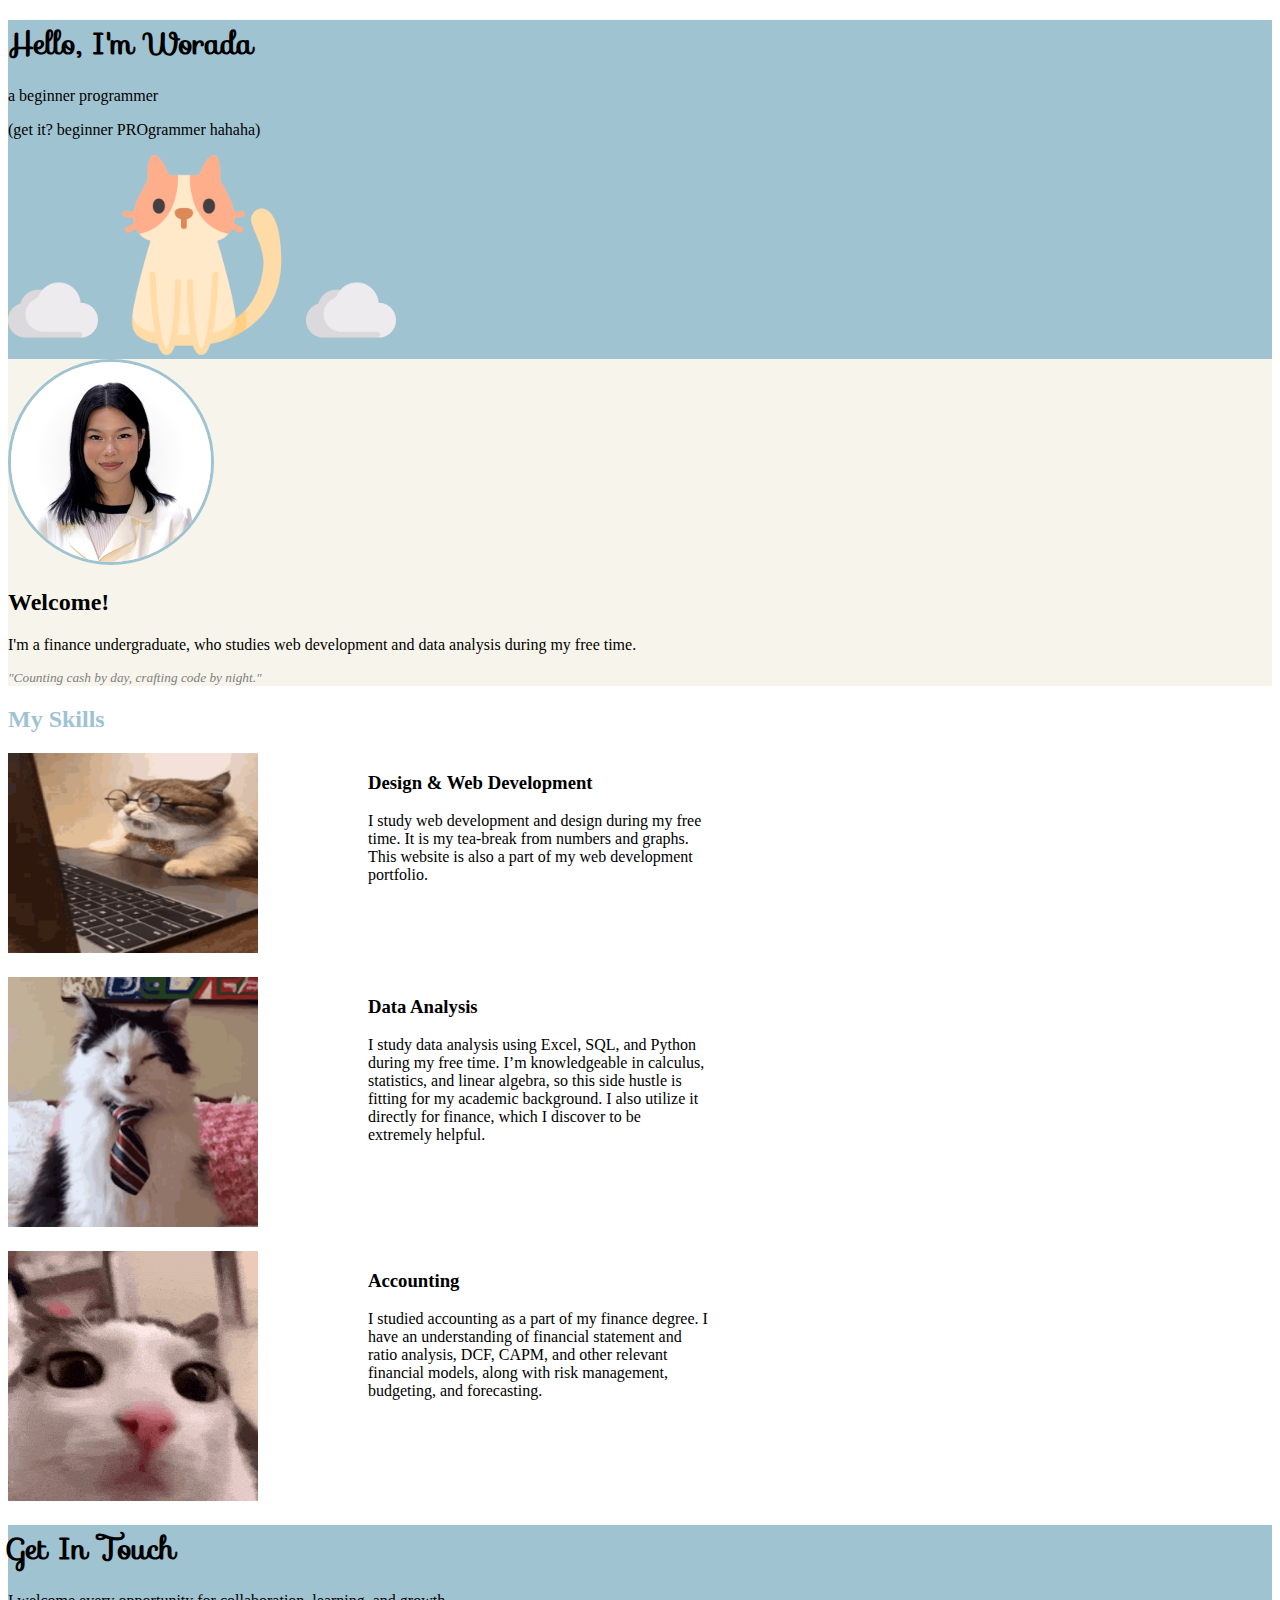
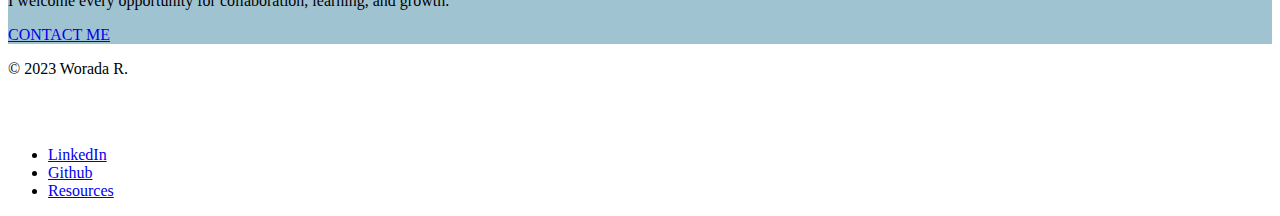
<file: index.html>
<!DOCTYPE html>
<html lang="en">
<head>
    <meta charset="UTF-8">
    <meta name="viewport" content="width=device-width, initial-scale=1.0">
    <title>Document</title>
    <link href="https://cdn.jsdelivr.net/npm/bootstrap@5.3.2/dist/css/bootstrap.min.css" rel="stylesheet" integrity="sha384-T3c6CoIi6uLrA9TneNEoa7RxnatzjcDSCmG1MXxSR1GAsXEV/Dwwykc2MPK8M2HN" crossorigin="anonymous">
    <link rel="stylesheet" href="https://fonts.googleapis.com/css?family=Sofia&effect=fire">
    <link href="./style.css" rel="stylesheet">
     <meta name="viewport" content="width=device-width, initial-scale=1">
    <style>
        @media screen and (max-width: 767px) {
            #title {
                text-align: center;
            }
            .col-lg-6 {
                margin: 0 auto;
            }
            .d-grid {
                justify-content: center;
            }
        }
    </style>
</head>
<body>
    <div id="title">
        <div class="px-4 pt-5 text-center blue-background">
            <h1 class="display-5 fw-bold text-body-emphasis">Hello, I'm Worada</h1>
            <div class="col-lg-6 mx-auto">
            <p class="lead">a beginner programmer <p class="pb-5">(get it? beginner PROgrammer hahaha)</p> </p>
                <div class="d-grid gap-2 d-sm-flex justify-content-sm-center mt-5 pt-5">
                    <img class="icons d-block mx-auto-4 pb-0 mb-0" src="./image/cloud.png" alt="cloud" height="90">
                    <img class="icons d-block mx-auto-4 pb-0 mb-0" src="./image/cat.png" alt="cat" height="200">
                    <img class="icons d-block mx-auto-4 pb-0 mb-0" src="./image/cloud.png" alt="cloud" height="90">
                </div>
        </div>
    </div>


    <div class="px-4 py-5 mb-5 text-center border-bottom beige-background">
        <div class="overflow-hidden" style="max-height: 30vh;">
          <div class="container px-5">
            <img class="profile" src="./image/Profile.jpeg" alt="profile image" width="200">
          </div>
        </div>
        <h2 class="display-4 fw-bold my-5 text-body-emphasis" >Welcome!</h2>
        <div class="col-lg-6 mx-auto">
          <p class="lead my-4">I'm a finance undergraduate, who studies web development and data analysis during my free time. <p class="quote pt-5">"Counting cash by day, crafting code by night." </p>
        </div>
      </div>
    
      <h2 class="display-4 fw-bold my-5 text-center" style="color:#A0C3D2">My Skills</h2>
      <div class="grid-container mx-auto mb-4" style="max-width: 700px;">
          <div class="grid-item">
              <img src="./image/businesscat.gif" alt="cat working" width="250">
          </div>
  
          <div class="lead grid-item">
              <h3>Design & Web Development</h3>
              <p>I study web development and design during my free time. It is my tea-break from numbers and graphs. This website is also a part of my web development portfolio.</p>
          </div>  
  
          <div class="grid-item">
              <img src="./image/yawncat.gif" alt="cat yawning" width="250">
          </div>
          <div class="lead grid-item">
              <h3>Data Analysis</h3>
              <p>I study data analysis using Excel, SQL, and Python during my free time. I’m knowledgeable in calculus, statistics, and linear algebra, so this side hustle is fitting for my academic background. I also utilize it directly for finance, which I discover to be extremely helpful.</p>
          </div>
  
          <div class="grid-item">
              <img src="./image/catstare.gif" alt="cat staring" width="250">
          </div>
          <div class="lead grid-item">
              <h3>Accounting</h3>
              <p>I studied accounting as a part of my finance degree. I have an understanding of financial statement and ratio analysis, DCF, CAPM, and other relevant financial models, along with risk management, budgeting, and forecasting.</p>
          </div>
      </div>


    <div class="px-4 py-5 mt-5 text-center" style="background-color:#A0C3D2;">
        <h1 class="display-5 fw-bold">Get In Touch</h1>
        <div class="col-lg-6 mx-auto">
            <p class="lead mb-4">I welcome every opportunity for collaboration, learning, and growth.</p>
            <div class="d-grid gap-2 d-sm-flex justify-content-sm-center">
                <a class="btn btn-light" href="mailto:wrdxrrj@gmail.com">CONTACT ME</a>
            </div>
        </div>
    </div>
    
    <footer class="d-flex flex-wrap justify-content-between align-items-center border-top">
        <p class="col-md-4 mb-0 text-body-secondary">© 2023 Worada R.</p>
    
        <a href="/" class="col-md-4 d-flex align-items-center justify-content-center mb-3 mb-md-0 me-md-auto link-body-emphasis text-decoration-none">
            <svg class="bi me-2" width="40" height="32"><use xlink:href="#bootstrap"></use></svg>
        </a>
    
        <ul class="nav col-md-4 justify-content-end">
            <li class="nav-item"><a href="https://www.linkedin.com/in/worada-r-096a891b3" class="nav-link px-2 text-body-secondary">LinkedIn</a></li>
            <li class="nav-item"><a href="https://github.com/woradarrj" class="nav-link px-2 text-body-secondary">Github</a></li>
            <li class="nav-item"><a href="./resources.html" class="nav-link px-2 text-body-secondary">Resources</a></li>
        </ul> 
    </footer>
    
</body>
</html>
</file>
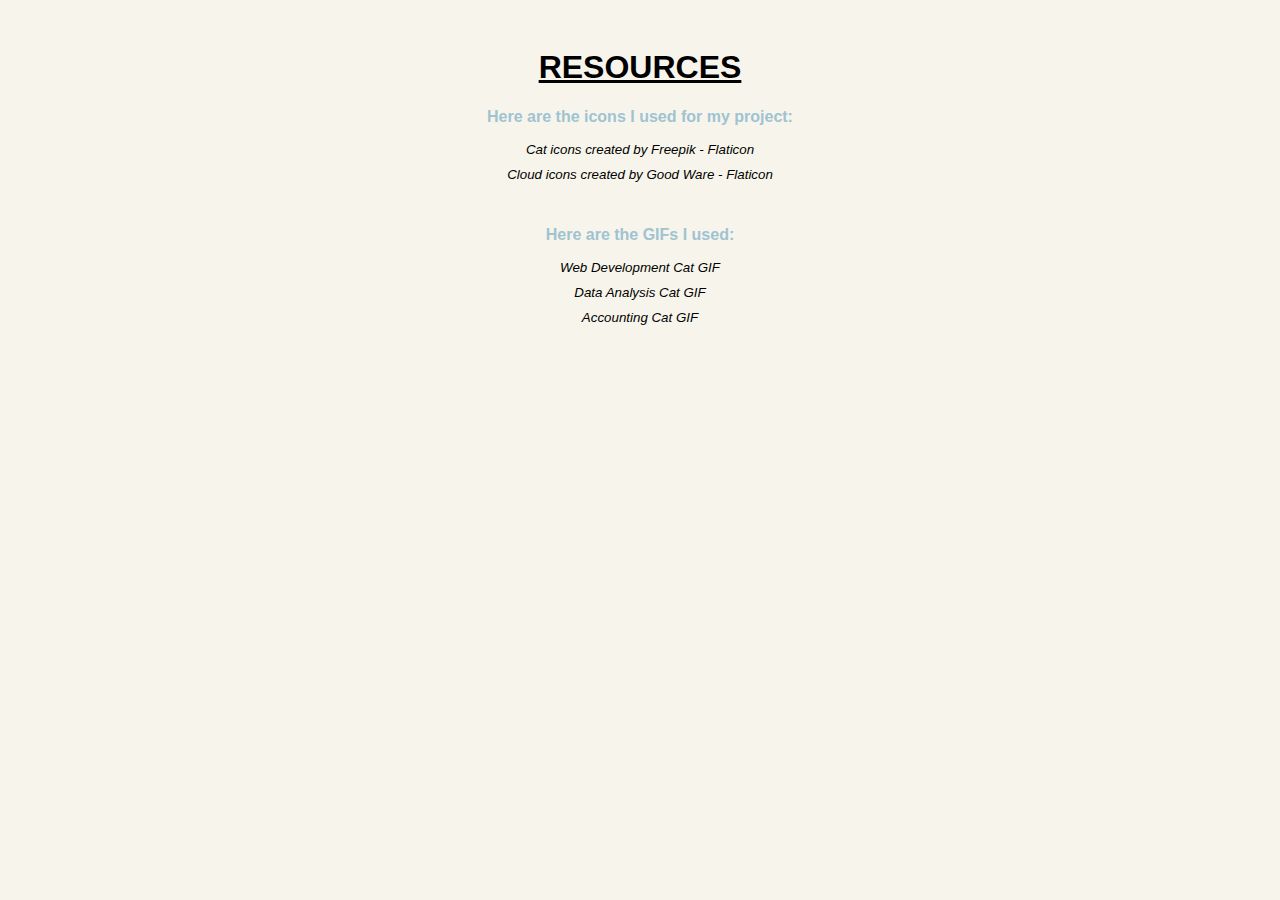
<file: resources.html>
<!DOCTYPE html>
<html lang="en">
<head>
    <meta charset="UTF-8">
    <meta name="viewport" content="width=device-width, initial-scale=1.0">
    <title>Reference Page</title>
    <style>
        body {
            font-family: Arial, sans-serif;
            background-color:  #F7F5EB;
            text-align: center;
            padding: 20px;
        }

        h1 {
            text-decoration: underline;
        }

        .reference-link {
            display: block;
            margin-bottom: 10px;
            text-decoration: none;
            color: black;
            font-style: italic;
            font-size: smaller;
        }

      p {
        font-weight: bold;
        color: #A0C3D2;
      }
    </style>
</head>
<body>
    <h1>RESOURCES</h1>
    <p>Here are the icons I used for my project:</p>
    <a class="reference-link" href="https://www.flaticon.com/free-icons/cat" title="Cat icons">Cat icons created by Freepik - Flaticon</a>
    <a class="reference-link" href="https://www.flaticon.com/free-icons/clouds" title="Cloud icons">Cloud icons created by Good Ware - Flaticon</a>
    <br/>
    <p>Here are the GIFs I used:</p>
    <a class="reference-link" href="https://tenor.com/view/laptop-gif-26065252" title="Laptop GIF">Web Development Cat GIF</a>
    <a class="reference-link" href="https://tenor.com/view/yawn-yawning-tired-af-tired-work-work-work-gif-13957755" title="Yawn GIF">Data Analysis Cat GIF</a>
    <a class="reference-link" href="https://tenor.com/view/plink-cat-plink-cat-gif-1794292671885121408" title="Cat GIF">Accounting Cat GIF</a>
</body>
</html>
</file>
<file: style.css>
.blue-background {
  background-color: #A0C3D2;
}

.beige-background {
    background-color: #F7F5EB ;
}

.grid-container {
    display: grid;
    grid-template-columns: 1fr 1fr;
    grid-template-rows: auto;
    gap: 20px;
}

h1 {
    font-family: "Sofia", sans-serif;
    font-size: 30px;
}

.joke {
    font-size: small;
}

.profile{
    border-radius: 50%;
    border: solid #A0C3D2 3px ;
}

.quote {
    font-style: italic;
    font-size: smaller;
    color: grey;
}
</file>
